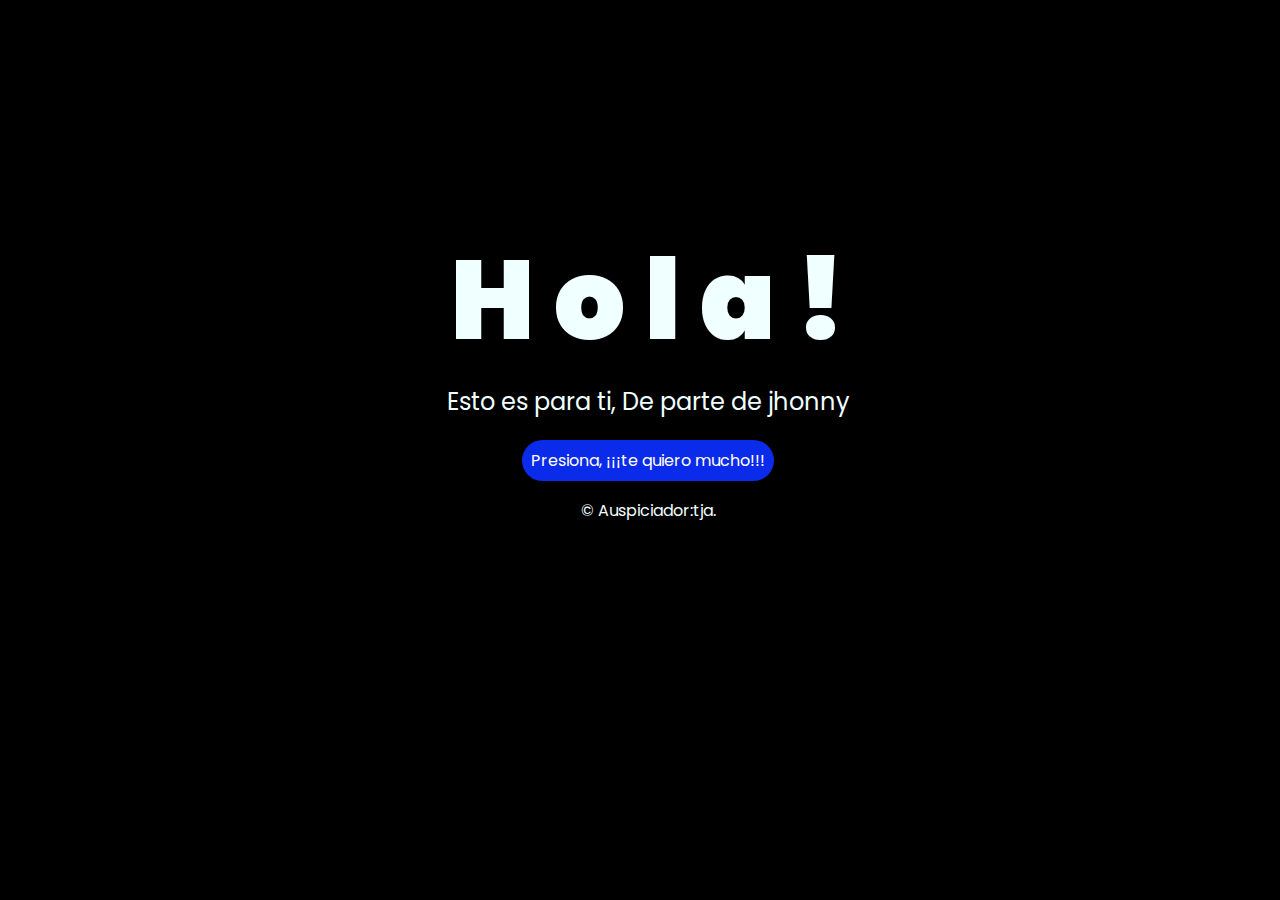
<file: index.html>
<!DOCTYPE html>
<html lang="es">

<head>
    <meta charset="UTF-8">
    <meta http-equiv="X-UA-Compatible" content="IE=edge">
    <meta name="viewport" content="width=device-width, initial-scale=1.0">
    <link rel="stylesheet" href="css/style.css">
    <link rel="icon" href="img/flowers.png" type="image/x-icon">
    <title>Flowers</title>
</head>

<body>
    <div class="greetings">
        <span>H</span>
        <span>o</span>
        <span>l</span>
        <span>a</span>
        <span>!</span>
    </div>
    <div class="description">
        <span>Esto es para ti, De parte de jhonny</span>
    </div>
    <div class="button">
        <button class="botones">
            <a href="flower.html" style="color: #fff;">Presiona, ¡¡¡te quiero mucho!!!</a>
        </button>
    </div>

    <!-- Créditos -->
    <div class="credits">
        <p>&copy; Auspiciador:tja.</p>
    </div>
</body>

</html>
</file>
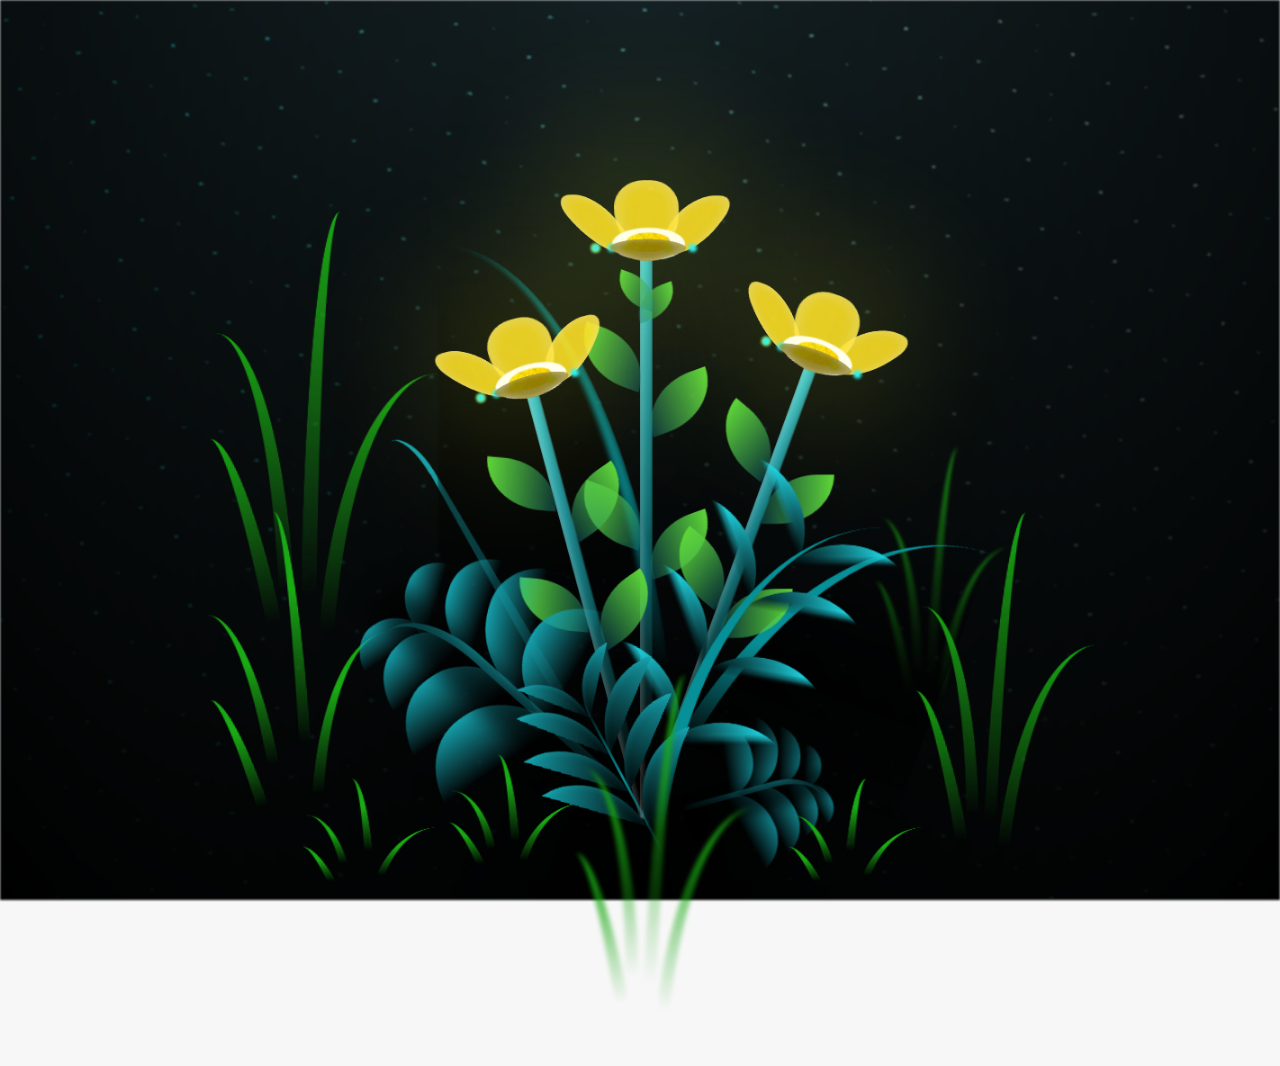
<file: flower.html>
<!DOCTYPE html>
<html lang="es">
  <head>
    <meta charset="UTF-8" />
    <meta http-equiv="X-UA-Compatible" content="IE=edge" />
    <meta name="viewport" content="width=device-width, initial-scale=1.0" />
    <link rel="stylesheet" href="css/main.css" />
    <link rel="icon" href="img/flowers.png" type="image/x-icon" />
    <title>Flower</title>
  </head>
  <body class="container">
    <audio src="sound/videoplayback.mp3" autoplay></audio>
    <div id="lyrics">
      
    </div>
    
    <h1 class="titulo">Estas flores amarillas son un reflejo de la alegría que traes a mi vida. <br> <br>
      !Te Amo¡.</aside>.</h1>
    <div class="night"></div>
    <div class="flowers">
      <div class="flower flower--1">
        <div class="flower__leafs flower__leafs--1">
          <div class="flower__leaf flower__leaf--1"></div>
          <div class="flower__leaf flower__leaf--2"></div>
          <div class="flower__leaf flower__leaf--3"></div>
          <div class="flower__leaf flower__leaf--4"></div>
          <div class="flower__white-circle"></div>

          <div class="flower__light flower__light--1"></div>
          <div class="flower__light flower__light--2"></div>
          <div class="flower__light flower__light--3"></div>
          <div class="flower__light flower__light--4"></div>
          <div class="flower__light flower__light--5"></div>
          <div class="flower__light flower__light--6"></div>
          <div class="flower__light flower__light--7"></div>
          <div class="flower__light flower__light--8"></div>
        </div>
        <div class="flower__line">
          <div class="flower__line__leaf flower__line__leaf--1"></div>
          <div class="flower__line__leaf flower__line__leaf--2"></div>
          <div class="flower__line__leaf flower__line__leaf--3"></div>
          <div class="flower__line__leaf flower__line__leaf--4"></div>
          <div class="flower__line__leaf flower__line__leaf--5"></div>
          <div class="flower__line__leaf flower__line__leaf--6"></div>
        </div>
      </div>

      <div class="flower flower--2">
        <div class="flower__leafs flower__leafs--2">
          <div class="flower__leaf flower__leaf--1"></div>
          <div class="flower__leaf flower__leaf--2"></div>
          <div class="flower__leaf flower__leaf--3"></div>
          <div class="flower__leaf flower__leaf--4"></div>
          <div class="flower__white-circle"></div>

          <div class="flower__light flower__light--1"></div>
          <div class="flower__light flower__light--2"></div>
          <div class="flower__light flower__light--3"></div>
          <div class="flower__light flower__light--4"></div>
          <div class="flower__light flower__light--5"></div>
          <div class="flower__light flower__light--6"></div>
          <div class="flower__light flower__light--7"></div>
          <div class="flower__light flower__light--8"></div>
        </div>
        <div class="flower__line">
          <div class="flower__line__leaf flower__line__leaf--1"></div>
          <div class="flower__line__leaf flower__line__leaf--2"></div>
          <div class="flower__line__leaf flower__line__leaf--3"></div>
          <div class="flower__line__leaf flower__line__leaf--4"></div>
        </div>
      </div>

      <div class="flower flower--3">
        <div class="flower__leafs flower__leafs--3">
          <div class="flower__leaf flower__leaf--1"></div>
          <div class="flower__leaf flower__leaf--2"></div>
          <div class="flower__leaf flower__leaf--3"></div>
          <div class="flower__leaf flower__leaf--4"></div>
          <div class="flower__white-circle"></div>

          <div class="flower__light flower__light--1"></div>
          <div class="flower__light flower__light--2"></div>
          <div class="flower__light flower__light--3"></div>
          <div class="flower__light flower__light--4"></div>
          <div class="flower__light flower__light--5"></div>
          <div class="flower__light flower__light--6"></div>
          <div class="flower__light flower__light--7"></div>
          <div class="flower__light flower__light--8"></div>
        </div>
        <div class="flower__line">
          <div class="flower__line__leaf flower__line__leaf--1"></div>
          <div class="flower__line__leaf flower__line__leaf--2"></div>
          <div class="flower__line__leaf flower__line__leaf--3"></div>
          <div class="flower__line__leaf flower__line__leaf--4"></div>
        </div>
      </div>

      <div class="grow-ans" style="--d: 1.2s">
        <div class="flower__g-long">
          <div class="flower__g-long__top"></div>
          <div class="flower__g-long__bottom"></div>
        </div>
      </div>

      <div class="growing-grass">
        <div class="flower__grass flower__grass--1">
          <div class="flower__grass--top"></div>
          <div class="flower__grass--bottom"></div>
          <div class="flower__grass__leaf flower__grass__leaf--1"></div>
          <div class="flower__grass__leaf flower__grass__leaf--2"></div>
          <div class="flower__grass__leaf flower__grass__leaf--3"></div>
          <div class="flower__grass__leaf flower__grass__leaf--4"></div>
          <div class="flower__grass__leaf flower__grass__leaf--5"></div>
          <div class="flower__grass__leaf flower__grass__leaf--6"></div>
          <div class="flower__grass__leaf flower__grass__leaf--7"></div>
          <div class="flower__grass__leaf flower__grass__leaf--8"></div>
          <div class="flower__grass__overlay"></div>
        </div>
      </div>

      <div class="growing-grass">
        <div class="flower__grass flower__grass--2">
          <div class="flower__grass--top"></div>
          <div class="flower__grass--bottom"></div>
          <div class="flower__grass__leaf flower__grass__leaf--1"></div>
          <div class="flower__grass__leaf flower__grass__leaf--2"></div>
          <div class="flower__grass__leaf flower__grass__leaf--3"></div>
          <div class="flower__grass__leaf flower__grass__leaf--4"></div>
          <div class="flower__grass__leaf flower__grass__leaf--5"></div>
          <div class="flower__grass__leaf flower__grass__leaf--6"></div>
          <div class="flower__grass__leaf flower__grass__leaf--7"></div>
          <div class="flower__grass__leaf flower__grass__leaf--8"></div>
          <div class="flower__grass__overlay"></div>
        </div>
      </div>

      <div class="grow-ans" style="--d: 2.4s">
        <div class="flower__g-right flower__g-right--1">
          <div class="leaf"></div>
        </div>
      </div>

      <div class="grow-ans" style="--d: 2.8s">
        <div class="flower__g-right flower__g-right--2">
          <div class="leaf"></div>
        </div>
      </div>

      <div class="grow-ans" style="--d: 2.8s">
        <div class="flower__g-front">
          <div
            class="flower__g-front__leaf-wrapper flower__g-front__leaf-wrapper--1"
          >
            <div class="flower__g-front__leaf"></div>
          </div>
          <div
            class="flower__g-front__leaf-wrapper flower__g-front__leaf-wrapper--2"
          >
            <div class="flower__g-front__leaf"></div>
          </div>
          <div
            class="flower__g-front__leaf-wrapper flower__g-front__leaf-wrapper--3"
          >
            <div class="flower__g-front__leaf"></div>
          </div>
          <div
            class="flower__g-front__leaf-wrapper flower__g-front__leaf-wrapper--4"
          >
            <div class="flower__g-front__leaf"></div>
          </div>
          <div
            class="flower__g-front__leaf-wrapper flower__g-front__leaf-wrapper--5"
          >
            <div class="flower__g-front__leaf"></div>
          </div>
          <div
            class="flower__g-front__leaf-wrapper flower__g-front__leaf-wrapper--6"
          >
            <div class="flower__g-front__leaf"></div>
          </div>
          <div
            class="flower__g-front__leaf-wrapper flower__g-front__leaf-wrapper--7"
          >
            <div class="flower__g-front__leaf"></div>
          </div>
          <div
            class="flower__g-front__leaf-wrapper flower__g-front__leaf-wrapper--8"
          >
            <div class="flower__g-front__leaf"></div>
          </div>
          <div class="flower__g-front__line"></div>
        </div>
      </div>

      <div class="grow-ans" style="--d: 3.2s">
        <div class="flower__g-fr">
          <div class="leaf"></div>
          <div class="flower__g-fr__leaf flower__g-fr__leaf--1"></div>
          <div class="flower__g-fr__leaf flower__g-fr__leaf--2"></div>
          <div class="flower__g-fr__leaf flower__g-fr__leaf--3"></div>
          <div class="flower__g-fr__leaf flower__g-fr__leaf--4"></div>
          <div class="flower__g-fr__leaf flower__g-fr__leaf--5"></div>
          <div class="flower__g-fr__leaf flower__g-fr__leaf--6"></div>
          <div class="flower__g-fr__leaf flower__g-fr__leaf--7"></div>
          <div class="flower__g-fr__leaf flower__g-fr__leaf--8"></div>
        </div>
      </div>

      <div class="long-g long-g--0">
        <div class="grow-ans" style="--d: 3s">
          <div class="leaf leaf--0"></div>
        </div>
        <div class="grow-ans" style="--d: 2.2s">
          <div class="leaf leaf--1"></div>
        </div>
        <div class="grow-ans" style="--d: 3.4s">
          <div class="leaf leaf--2"></div>
        </div>
        <div class="grow-ans" style="--d: 3.6s">
          <div class="leaf leaf--3"></div>
        </div>
      </div>

      <div class="long-g long-g--1">
        <div class="grow-ans" style="--d: 3.6s">
          <div class="leaf leaf--0"></div>
        </div>
        <div class="grow-ans" style="--d: 3.8s">
          <div class="leaf leaf--1"></div>
        </div>
        <div class="grow-ans" style="--d: 4s">
          <div class="leaf leaf--2"></div>
        </div>
        <div class="grow-ans" style="--d: 4.2s">
          <div class="leaf leaf--3"></div>
        </div>
      </div>

      <div class="long-g long-g--2">
        <div class="grow-ans" style="--d: 4s">
          <div class="leaf leaf--0"></div>
        </div>
        <div class="grow-ans" style="--d: 4.2s">
          <div class="leaf leaf--1"></div>
        </div>
        <div class="grow-ans" style="--d: 4.4s">
          <div class="leaf leaf--2"></div>
        </div>
        <div class="grow-ans" style="--d: 4.6s">
          <div class="leaf leaf--3"></div>
        </div>
      </div>

      <div class="long-g long-g--3">
        <div class="grow-ans" style="--d: 4s">
          <div class="leaf leaf--0"></div>
        </div>
        <div class="grow-ans" style="--d: 4.2s">
          <div class="leaf leaf--1"></div>
        </div>
        <div class="grow-ans" style="--d: 3s">
          <div class="leaf leaf--2"></div>
        </div>
        <div class="grow-ans" style="--d: 3.6s">
          <div class="leaf leaf--3"></div>
        </div>
      </div>

      <div class="long-g long-g--4">
        <div class="grow-ans" style="--d: 4s">
          <div class="leaf leaf--0"></div>
        </div>
        <div class="grow-ans" style="--d: 4.2s">
          <div class="leaf leaf--1"></div>
        </div>
        <div class="grow-ans" style="--d: 3s">
          <div class="leaf leaf--2"></div>
        </div>
        <div class="grow-ans" style="--d: 3.6s">
          <div class="leaf leaf--3"></div>
        </div>
      </div>

      <div class="long-g long-g--5">
        <div class="grow-ans" style="--d: 4s">
          <div class="leaf leaf--0"></div>
        </div>
        <div class="grow-ans" style="--d: 4.2s">
          <div class="leaf leaf--1"></div>
        </div>
        <div class="grow-ans" style="--d: 3s">
          <div class="leaf leaf--2"></div>
        </div>
        <div class="grow-ans" style="--d: 3.6s">
          <div class="leaf leaf--3"></div>
        </div>
      </div>

      <div class="long-g long-g--6">
        <div class="grow-ans" style="--d: 4.2s">
          <div class="leaf leaf--0"></div>
        </div>
        <div class="grow-ans" style="--d: 4.4s">
          <div class="leaf leaf--1"></div>
        </div>
        <div class="grow-ans" style="--d: 4.6s">
          <div class="leaf leaf--2"></div>
        </div>
        <div class="grow-ans" style="--d: 4.8s">
          <div class="leaf leaf--3"></div>
        </div>
      </div>

      <div class="long-g long-g--7">
        <div class="grow-ans" style="--d: 3s">
          <div class="leaf leaf--0"></div>
        </div>
        <div class="grow-ans" style="--d: 3.2s">
          <div class="leaf leaf--1"></div>
        </div>
        <div class="grow-ans" style="--d: 3.5s">
          <div class="leaf leaf--2"></div>
        </div>
        <div class="grow-ans" style="--d: 3.6s">
          <div class="leaf leaf--3"></div>
        </div>
      </div>
    </div>
    <script src="anim.js"></script>
    <script src="main.js"></script>
  </body>
</html>
</file>
<file: css/style.css>
@import url('https://fonts.googleapis.com/css2?family=Poppins:ital,wght@0,500;1,900&display=swap');
*{
    font-family: 'Poppins',cursive;
}
body{
    color: #f0ffff;
    width: 100%;
    height: 82vh;
    display: flex;
    flex-direction: column;
    align-items: center;
    justify-content: center;
    background-color: #000000;
    /* padding-top: -30; */
}

.botones{
    padding: 9px;
    border-radius: 80px;
    background-color: transparent;
    border: none;
}

.botones a{
    background-color: #0a2be9;
    padding: 9px;
    border-radius: 80px;
    -webkit-border-radius: 80px;
    -moz-border-radius: 80px;
    -ms-border-radius: 80px;
    -o-border-radius: 80px;

}

.botones a:focus{
    background-color: rgb(50, 194, 194);
}

.greetings{
    font-size: 7rem;
    font-weight: 900;
}
.greetings > span{
    animation: glow 2.5s ease-in-out infinite;
}
@keyframes glow{
    0%, 100%{
        color: #fff;
        text-shadow: 0 0 12px #39c6d6, 0 0 50px #39c6d6, 0 0 100px #39c6d6;
    }
    10%, 90%{
        color: #111;
        text-shadow: none;
    }
}
.greetings > span:nth-child(2){
    animation-delay: .2s ;
}
.greetings > span:nth-child(3){
    animation-delay: .4s ;
}
.greetings > span:nth-child(4){
    animation-delay: .6s;
}
.greetings > span:nth-child(5){
    animation-delay: .8s;
}
.greetings > span:nth-child(6){
    animation-delay: 1s;
}

.description{
    font-size: 1.5rem;
    margin-bottom: 20px;
}

.button a{
    text-decoration: none;
    font-size: 1rem;
    color: #111;
}

@media screen and (max-width:574px){
    .greetings{
        display: block;
        font-size: 4rem;
        font-weight: 800;
        text-align: center;
    }
    .description{
        font-size: 2rem;
    }
    
    .button a{
        font-size: 1rem;
    }
}
</file>
<file: css/main.css>
*,
*::after,
*::before {
  padding: 0;
  margin: 0;
  box-sizing: border-box;
}

:root {
  --dark-color: #000;
}

body {
  display: flex;
  align-items: flex-end;
  justify-content: center;
  min-height: 100vh;
  background-color: var(--dark-color);
  overflow: hidden;
  perspective: 1000px;
}

#lyrics {
  font-size: 28px;
  font-family: "Franklin Gothic Medium", "Arial Narrow", Arial, sans-serif;
  color: white;
  position: absolute;
  margin-bottom: 20%;
  z-index: 1;
  font-weight: bold;
  letter-spacing: 4px;
}
@media only screen and (max-width: 600px) {
  /* Estilos específicos para dispositivos con un ancho máximo de 600px */
  #lyrics {
      font-size: 14px; /* Reduce el tamaño del texto para dispositivos más pequeños */
      margin-bottom: 530px;
      letter-spacing: 3px;
  }

}
.titulo {
  margin-bottom: 180px;
  font-family: "Arial Narrow", Arial, sans-serif;
  color: #ffff00;
  position: absolute;
  font-weight: bold;
  letter-spacing: 10px;
  opacity: 0;
  animation: fadeIn 3s ease-in-out forwards;
  text-align: center;
}
@keyframes fadeIn {
  from {
    opacity: 0;
  }
  to {
    opacity: 1;
  }
}

.night {
  z-index: -1;
  position: absolute;
  left: 50%;
  top: 0;
  transform: translateX(-50%);
  width: 100%;
  height: 100%;
  filter: blur(0.1vmin);
  background-image: radial-gradient(
      ellipse at top,
      transparent 0%,
      var(--dark-color)
    ),
    radial-gradient(
      ellipse at bottom,
      var(--dark-color),
      rgba(145, 233, 255, 0.2)
    ),
    repeating-linear-gradient(
      220deg,
      rgb(0, 0, 0) 0px,
      rgb(0, 0, 0) 19px,
      transparent 19px,
      transparent 22px
    ),
    repeating-linear-gradient(
      189deg,
      rgb(0, 0, 0) 0px,
      rgb(0, 0, 0) 19px,
      transparent 19px,
      transparent 22px
    ),
    repeating-linear-gradient(
      148deg,
      rgb(0, 0, 0) 0px,
      rgb(0, 0, 0) 19px,
      transparent 19px,
      transparent 22px
    ),
    linear-gradient(90deg, rgb(0, 255, 250), rgb(240, 240, 240));
}

.flowers {
  position: relative;
  transform: scale(0.9);
  /*margin-bottom: 100px;
  */
}

@media only screen and (max-width: 600px) {
  /* Estilos específicos para dispositivos con un ancho máximo de 600px */
.flowers {
      font-size: 14px;
      margin-bottom: 35%;
      letter-spacing: 3px;
      transform: scale(1.0);
}

}

.flower {
  position: absolute;
  bottom: 10vmin;
  transform-origin: bottom center;
  z-index: 10;
  --fl-speed: 0.8s;
}
.flower--1 {
  -webkit-animation: moving-flower-1 4s linear infinite;
  animation: moving-flower-1 4s linear infinite;
}
.flower--1 .flower__line {
  height: 70vmin;
  -webkit-animation-delay: 0.3s;
  animation-delay: 0.3s;
}
.flower--1 .flower__line__leaf--1 {
  -webkit-animation: blooming-leaf-right var(--fl-speed) 1.6s backwards;
  animation: blooming-leaf-right var(--fl-speed) 1.6s backwards;
}
.flower--1 .flower__line__leaf--2 {
  -webkit-animation: blooming-leaf-right var(--fl-speed) 1.4s backwards;
  animation: blooming-leaf-right var(--fl-speed) 1.4s backwards;
}
.flower--1 .flower__line__leaf--3 {
  -webkit-animation: blooming-leaf-left var(--fl-speed) 1.2s backwards;
  animation: blooming-leaf-left var(--fl-speed) 1.2s backwards;
}
.flower--1 .flower__line__leaf--4 {
  -webkit-animation: blooming-leaf-left var(--fl-speed) 1s backwards;
  animation: blooming-leaf-left var(--fl-speed) 1s backwards;
}
.flower--1 .flower__line__leaf--5 {
  -webkit-animation: blooming-leaf-right var(--fl-speed) 1.8s backwards;
  animation: blooming-leaf-right var(--fl-speed) 1.8s backwards;
}
.flower--1 .flower__line__leaf--6 {
  -webkit-animation: blooming-leaf-left var(--fl-speed) 2s backwards;
  animation: blooming-leaf-left var(--fl-speed) 2s backwards;
}
.flower--2 {
  left: 50%;
  transform: rotate(20deg);
  -webkit-animation: moving-flower-2 4s linear infinite;
  animation: moving-flower-2 4s linear infinite;
}
.flower--2 .flower__line {
  height: 60vmin;
  -webkit-animation-delay: 0.6s;
  animation-delay: 0.6s;
}
.flower--2 .flower__line__leaf--1 {
  -webkit-animation: blooming-leaf-right var(--fl-speed) 1.9s backwards;
  animation: blooming-leaf-right var(--fl-speed) 1.9s backwards;
}
.flower--2 .flower__line__leaf--2 {
  -webkit-animation: blooming-leaf-right var(--fl-speed) 1.7s backwards;
  animation: blooming-leaf-right var(--fl-speed) 1.7s backwards;
}
.flower--2 .flower__line__leaf--3 {
  -webkit-animation: blooming-leaf-left var(--fl-speed) 1.5s backwards;
  animation: blooming-leaf-left var(--fl-speed) 1.5s backwards;
}
.flower--2 .flower__line__leaf--4 {
  -webkit-animation: blooming-leaf-left var(--fl-speed) 1.3s backwards;
  animation: blooming-leaf-left var(--fl-speed) 1.3s backwards;
}
.flower--3 {
  left: 50%;
  transform: rotate(-15deg);
  -webkit-animation: moving-flower-3 4s linear infinite;
  animation: moving-flower-3 4s linear infinite;
}
.flower--3 .flower__line {
  -webkit-animation-delay: 0.9s;
  animation-delay: 0.9s;
}
.flower--3 .flower__line__leaf--1 {
  -webkit-animation: blooming-leaf-right var(--fl-speed) 2.5s backwards;
  animation: blooming-leaf-right var(--fl-speed) 2.5s backwards;
}
.flower--3 .flower__line__leaf--2 {
  -webkit-animation: blooming-leaf-right var(--fl-speed) 2.3s backwards;
  animation: blooming-leaf-right var(--fl-speed) 2.3s backwards;
}
.flower--3 .flower__line__leaf--3 {
  -webkit-animation: blooming-leaf-left var(--fl-speed) 2.1s backwards;
  animation: blooming-leaf-left var(--fl-speed) 2.1s backwards;
}
.flower--3 .flower__line__leaf--4 {
  -webkit-animation: blooming-leaf-left var(--fl-speed) 1.9s backwards;
  animation: blooming-leaf-left var(--fl-speed) 1.9s backwards;
}
.flower__leafs {
  position: relative;
  -webkit-animation: blooming-flower 2s backwards;
  animation: blooming-flower 2s backwards;
}
.flower__leafs--1 {
  -webkit-animation-delay: 1.1s;
  animation-delay: 1.1s;
}
.flower__leafs--2 {
  -webkit-animation-delay: 1.4s;
  animation-delay: 1.4s;
}
.flower__leafs--3 {
  -webkit-animation-delay: 1.7s;
  animation-delay: 1.7s;
}
.flower__leafs::after {
  content: "";
  position: absolute;
  left: 0;
  top: 0;
  transform: translate(-50%, -100%);
  width: 8vmin;
  height: 8vmin;
  background-color: #f9fd25;
  /* background-color: #fd2525; */
  filter: blur(10vmin);
}
.flower__leaf {
  position: absolute;
  bottom: 0;
  left: 50%;
  width: 8vmin;
  height: 11vmin;
  border-radius: 51% 49% 47% 53%/44% 45% 55% 69%;
  background-color: #253bfd;
  background-color: #fddd25;
  transform-origin: bottom center;
  opacity: 0.9;
  box-shadow: inset 0 0 2vmin rgba(255, 255, 255, 0.5);
}
.flower__leaf--1 {
  transform: translate(-10%, 1%) rotateY(40deg) rotateX(-50deg);
}
.flower__leaf--2 {
  transform: translate(-50%, -4%) rotateX(40deg);
}
.flower__leaf--3 {
  transform: translate(-90%, 0%) rotateY(45deg) rotateX(50deg);
}
.flower__leaf--4 {
  width: 8vmin;
  height: 8vmin;
  transform-origin: bottom left;
  border-radius: 4vmin 10vmin 4vmin 4vmin;
  transform: translate(0%, 18%) rotateX(70deg) rotate(-43deg);
  background-color: #7c6901;
  z-index: 1;
  opacity: 0.8;
}
.flower__white-circle {
  position: absolute;
  left: -3.5vmin;
  top: -3vmin;
  width: 9vmin;
  height: 4vmin;
  border-radius: 50%;
  background-color: #fff;
}
.flower__white-circle::after {
  content: "";
  position: absolute;
  left: 50%;
  top: 45%;
  transform: translate(-50%, -50%);
  width: 60%;
  height: 60%;
  border-radius: inherit;
  background-image: repeating-linear-gradient(
      135deg,
      rgba(0, 0, 0, 0.03) 0px,
      rgba(0, 0, 0, 0.03) 1px,
      transparent 1px,
      transparent 12px
    ),
    repeating-linear-gradient(
      45deg,
      rgba(0, 0, 0, 0.03) 0px,
      rgba(0, 0, 0, 0.03) 1px,
      transparent 1px,
      transparent 12px
    ),
    repeating-linear-gradient(
      67.5deg,
      rgba(0, 0, 0, 0.03) 0px,
      rgba(0, 0, 0, 0.03) 1px,
      transparent 1px,
      transparent 12px
    ),
    repeating-linear-gradient(
      135deg,
      rgba(0, 0, 0, 0.03) 0px,
      rgba(0, 0, 0, 0.03) 1px,
      transparent 1px,
      transparent 12px
    ),
    repeating-linear-gradient(
      45deg,
      rgba(0, 0, 0, 0.03) 0px,
      rgba(0, 0, 0, 0.03) 1px,
      transparent 1px,
      transparent 12px
    ),
    repeating-linear-gradient(
      112.5deg,
      rgba(0, 0, 0, 0.03) 0px,
      rgba(0, 0, 0, 0.03) 1px,
      transparent 1px,
      transparent 12px
    ),
    repeating-linear-gradient(
      112.5deg,
      rgba(0, 0, 0, 0.03) 0px,
      rgba(0, 0, 0, 0.03) 1px,
      transparent 1px,
      transparent 12px
    ),
    repeating-linear-gradient(
      45deg,
      rgba(0, 0, 0, 0.03) 0px,
      rgba(0, 0, 0, 0.03) 1px,
      transparent 1px,
      transparent 12px
    ),
    repeating-linear-gradient(
      22.5deg,
      rgba(0, 0, 0, 0.03) 0px,
      rgba(0, 0, 0, 0.03) 1px,
      transparent 1px,
      transparent 12px
    ),
    repeating-linear-gradient(
      45deg,
      rgba(0, 0, 0, 0.03) 0px,
      rgba(0, 0, 0, 0.03) 1px,
      transparent 1px,
      transparent 12px
    ),
    repeating-linear-gradient(
      22.5deg,
      rgba(0, 0, 0, 0.03) 0px,
      rgba(0, 0, 0, 0.03) 1px,
      transparent 1px,
      transparent 12px
    ),
    repeating-linear-gradient(
      135deg,
      rgba(0, 0, 0, 0.03) 0px,
      rgba(0, 0, 0, 0.03) 1px,
      transparent 1px,
      transparent 12px
    ),
    repeating-linear-gradient(
      157.5deg,
      rgba(0, 0, 0, 0.03) 0px,
      rgba(0, 0, 0, 0.03) 1px,
      transparent 1px,
      transparent 12px
    ),
    repeating-linear-gradient(
      67.5deg,
      rgba(0, 0, 0, 0.03) 0px,
      rgba(0, 0, 0, 0.03) 1px,
      transparent 1px,
      transparent 12px
    ),
    repeating-linear-gradient(
      67.5deg,
      rgba(0, 0, 0, 0.03) 0px,
      rgba(0, 0, 0, 0.03) 1px,
      transparent 1px,
      transparent 12px
    ),
    linear-gradient(90deg, rgb(255, 235, 18), rgb(255, 206, 0));
}
.flower__line {
  height: 55vmin;
  width: 1.5vmin;
  background-image: linear-gradient(
      to left,
      rgba(0, 0, 0, 0.2),
      transparent,
      rgba(255, 255, 255, 0.2)
    ),
    linear-gradient(to top, transparent 10%, #14757a, #39c6d6);
  box-shadow: inset 0 0 2px rgba(0, 0, 0, 0.5);
  -webkit-animation: grow-flower-tree 4s backwards;
  animation: grow-flower-tree 4s backwards;
}
.flower__line__leaf {
  --w: 7vmin;
  --h: calc(var(--w) + 2vmin);
  position: absolute;
  top: 20%;
  left: 90%;
  width: var(--w);
  height: var(--h);
  border-top-right-radius: var(--h);
  border-bottom-left-radius: var(--h);
  background-image: linear-gradient(to top, rgba(20, 117, 122, 0.4), #5ed639);
}
.flower__line__leaf--1 {
  transform: rotate(70deg) rotateY(30deg);
}
.flower__line__leaf--2 {
  top: 45%;
  transform: rotate(70deg) rotateY(30deg);
}
.flower__line__leaf--3,
.flower__line__leaf--4,
.flower__line__leaf--6 {
  border-top-right-radius: 0;
  border-bottom-left-radius: 0;
  border-top-left-radius: var(--h);
  border-bottom-right-radius: var(--h);
  left: -460%;
  top: 12%;
  transform: rotate(-70deg) rotateY(30deg);
}
.flower__line__leaf--4 {
  top: 40%;
}
.flower__line__leaf--5 {
  top: 0;
  transform-origin: left;
  transform: rotate(70deg) rotateY(30deg) scale(0.6);
}
.flower__line__leaf--6 {
  top: -2%;
  left: -450%;
  transform-origin: right;
  transform: rotate(-70deg) rotateY(30deg) scale(0.6);
}
.flower__light {
  position: absolute;
  bottom: 0vmin;
  width: 1vmin;
  height: 1vmin;
  background-color: rgb(255, 251, 0);
  border-radius: 50%;
  filter: blur(0.2vmin);
  -webkit-animation: light-ans 4s linear infinite backwards;
  animation: light-ans 4s linear infinite backwards;
}
.flower__light:nth-child(odd) {
  background-color: #23f0ff;
}
.flower__light--1 {
  left: -2vmin;
  -webkit-animation-delay: 1s;
  animation-delay: 1s;
}
.flower__light--2 {
  left: 3vmin;
  -webkit-animation-delay: 0.5s;
  animation-delay: 0.5s;
}
.flower__light--3 {
  left: -6vmin;
  -webkit-animation-delay: 0.3s;
  animation-delay: 0.3s;
}
.flower__light--4 {
  left: 6vmin;
  -webkit-animation-delay: 0.9s;
  animation-delay: 0.9s;
}
.flower__light--5 {
  left: -1vmin;
  -webkit-animation-delay: 1.5s;
  animation-delay: 1.5s;
}
.flower__light--6 {
  left: -4vmin;
  -webkit-animation-delay: 3s;
  animation-delay: 3s;
}
.flower__light--7 {
  left: 3vmin;
  -webkit-animation-delay: 2s;
  animation-delay: 2s;
}
.flower__light--8 {
  left: -6vmin;
  -webkit-animation-delay: 3.5s;
  animation-delay: 3.5s;
}
.flower__grass {
  --c: #159faa;
  --line-w: 1.5vmin;
  position: absolute;
  bottom: 12vmin;
  left: -7vmin;
  display: flex;
  flex-direction: column;
  align-items: flex-end;
  z-index: 20;
  transform-origin: bottom center;
  transform: rotate(-48deg) rotateY(40deg);
}
.flower__grass--1 {
  -webkit-animation: moving-grass 2s linear infinite;
  animation: moving-grass 2s linear infinite;
}
.flower__grass--2 {
  left: 2vmin;
  bottom: 10vmin;
  transform: scale(0.5) rotate(75deg) rotateX(10deg) rotateY(-200deg);
  opacity: 0.8;
  z-index: 0;
  -webkit-animation: moving-grass--2 1.5s linear infinite;
  animation: moving-grass--2 1.5s linear infinite;
}
.flower__grass--top {
  width: 7vmin;
  height: 10vmin;
  border-top-right-radius: 100%;
  border-right: var(--line-w) solid var(--c);
  transform-origin: bottom center;
  transform: rotate(-2deg);
}
.flower__grass--bottom {
  margin-top: -2px;
  width: var(--line-w);
  height: 25vmin;
  background-image: linear-gradient(to top, transparent, var(--c));
}
.flower__grass__leaf {
  --size: 10vmin;
  position: absolute;
  width: calc(var(--size) * 2.1);
  height: var(--size);
  border-top-left-radius: var(--size);
  border-top-right-radius: var(--size);
  background-image: linear-gradient(
    to top,
    transparent,
    transparent 30%,
    var(--c)
  );
  z-index: 100;
}
.flower__grass__leaf--1 {
  top: -6%;
  left: 30%;
  --size: 6vmin;
  transform: rotate(-20deg);
  -webkit-animation: growing-grass-ans--1 2s 2.6s backwards;
  animation: growing-grass-ans--1 2s 2.6s backwards;
}
@-webkit-keyframes growing-grass-ans--1 {
  0% {
    transform-origin: bottom left;
    transform: rotate(-20deg) scale(0);
  }
}
@keyframes growing-grass-ans--1 {
  0% {
    transform-origin: bottom left;
    transform: rotate(-20deg) scale(0);
  }
}
.flower__grass__leaf--2 {
  top: -5%;
  left: -110%;
  --size: 6vmin;
  transform: rotate(10deg);
  -webkit-animation: growing-grass-ans--2 2s 2.4s linear backwards;
  animation: growing-grass-ans--2 2s 2.4s linear backwards;
}
@-webkit-keyframes growing-grass-ans--2 {
  0% {
    transform-origin: bottom right;
    transform: rotate(10deg) scale(0);
  }
}
@keyframes growing-grass-ans--2 {
  0% {
    transform-origin: bottom right;
    transform: rotate(10deg) scale(0);
  }
}
.flower__grass__leaf--3 {
  top: 5%;
  left: 60%;
  --size: 8vmin;
  transform: rotate(-18deg) rotateX(-20deg);
  -webkit-animation: growing-grass-ans--3 2s 2.2s linear backwards;
  animation: growing-grass-ans--3 2s 2.2s linear backwards;
}
@-webkit-keyframes growing-grass-ans--3 {
  0% {
    transform-origin: bottom left;
    transform: rotate(-18deg) rotateX(-20deg) scale(0);
  }
}
@keyframes growing-grass-ans--3 {
  0% {
    transform-origin: bottom left;
    transform: rotate(-18deg) rotateX(-20deg) scale(0);
  }
}
.flower__grass__leaf--4 {
  top: 6%;
  left: -135%;
  --size: 8vmin;
  transform: rotate(2deg);
  -webkit-animation: growing-grass-ans--4 2s 2s linear backwards;
  animation: growing-grass-ans--4 2s 2s linear backwards;
}
@-webkit-keyframes growing-grass-ans--4 {
  0% {
    transform-origin: bottom right;
    transform: rotate(2deg) scale(0);
  }
}
@keyframes growing-grass-ans--4 {
  0% {
    transform-origin: bottom right;
    transform: rotate(2deg) scale(0);
  }
}
.flower__grass__leaf--5 {
  top: 20%;
  left: 60%;
  --size: 10vmin;
  transform: rotate(-24deg) rotateX(-20deg);
  -webkit-animation: growing-grass-ans--5 2s 1.8s linear backwards;
  animation: growing-grass-ans--5 2s 1.8s linear backwards;
}
@-webkit-keyframes growing-grass-ans--5 {
  0% {
    transform-origin: bottom left;
    transform: rotate(-24deg) rotateX(-20deg) scale(0);
  }
}
@keyframes growing-grass-ans--5 {
  0% {
    transform-origin: bottom left;
    transform: rotate(-24deg) rotateX(-20deg) scale(0);
  }
}
.flower__grass__leaf--6 {
  top: 22%;
  left: -180%;
  --size: 10vmin;
  transform: rotate(10deg);
  -webkit-animation: growing-grass-ans--6 2s 1.6s linear backwards;
  animation: growing-grass-ans--6 2s 1.6s linear backwards;
}
@-webkit-keyframes growing-grass-ans--6 {
  0% {
    transform-origin: bottom right;
    transform: rotate(10deg) scale(0);
  }
}
@keyframes growing-grass-ans--6 {
  0% {
    transform-origin: bottom right;
    transform: rotate(10deg) scale(0);
  }
}
.flower__grass__leaf--7 {
  top: 39%;
  left: 70%;
  --size: 10vmin;
  transform: rotate(-10deg);
  -webkit-animation: growing-grass-ans--7 2s 1.4s linear backwards;
  animation: growing-grass-ans--7 2s 1.4s linear backwards;
}
@-webkit-keyframes growing-grass-ans--7 {
  0% {
    transform-origin: bottom left;
    transform: rotate(-10deg) scale(0);
  }
}
@keyframes growing-grass-ans--7 {
  0% {
    transform-origin: bottom left;
    transform: rotate(-10deg) scale(0);
  }
}
.flower__grass__leaf--8 {
  top: 40%;
  left: -215%;
  --size: 11vmin;
  transform: rotate(10deg);
  -webkit-animation: growing-grass-ans--8 2s 1.2s linear backwards;
  animation: growing-grass-ans--8 2s 1.2s linear backwards;
}
@-webkit-keyframes growing-grass-ans--8 {
  0% {
    transform-origin: bottom right;
    transform: rotate(10deg) scale(0);
  }
}
@keyframes growing-grass-ans--8 {
  0% {
    transform-origin: bottom right;
    transform: rotate(10deg) scale(0);
  }
}
.flower__grass__overlay {
  position: absolute;
  top: -10%;
  right: 0%;
  width: 100%;
  height: 100%;
  background-color: rgba(0, 0, 0, 0.6);
  filter: blur(1.5vmin);
  z-index: 100;
}
.flower__g-long {
  --w: 2vmin;
  --h: 6vmin;
  --c: #159faa;
  position: absolute;
  bottom: 10vmin;
  left: -3vmin;
  transform-origin: bottom center;
  transform: rotate(-30deg) rotateY(-20deg);
  display: flex;
  flex-direction: column;
  align-items: flex-end;
  -webkit-animation: flower-g-long-ans 3s linear infinite;
  animation: flower-g-long-ans 3s linear infinite;
}
@-webkit-keyframes flower-g-long-ans {
  0%,
  100% {
    transform: rotate(-30deg) rotateY(-20deg);
  }
  50% {
    transform: rotate(-32deg) rotateY(-20deg);
  }
}
@keyframes flower-g-long-ans {
  0%,
  100% {
    transform: rotate(-30deg) rotateY(-20deg);
  }
  50% {
    transform: rotate(-32deg) rotateY(-20deg);
  }
}
.flower__g-long__top {
  top: calc(var(--h) * -1);
  width: calc(var(--w) + 1vmin);
  height: var(--h);
  border-top-right-radius: 100%;
  border-right: 0.7vmin solid var(--c);
  transform: translate(-0.7vmin, 1vmin);
}
.flower__g-long__bottom {
  width: var(--w);
  height: 50vmin;
  transform-origin: bottom center;
  background-image: linear-gradient(to top, transparent 30%, var(--c));
  box-shadow: inset 0 0 2px rgba(0, 0, 0, 0.5);
  -webkit-clip-path: polygon(35% 0, 65% 1%, 100% 100%, 0% 100%);
  clip-path: polygon(35% 0, 65% 1%, 100% 100%, 0% 100%);
}
.flower__g-right {
  position: absolute;
  bottom: 6vmin;
  left: -2vmin;
  transform-origin: bottom left;
  transform: rotate(20deg);
}
.flower__g-right .leaf {
  width: 30vmin;
  height: 50vmin;
  border-top-left-radius: 100%;
  border-left: 2vmin solid #079097;
  background-image: linear-gradient(
    to bottom,
    transparent,
    var(--dark-color) 60%
  );
  -webkit-mask-image: linear-gradient(to top, transparent 30%, #079097 60%);
}
.flower__g-right--1 {
  -webkit-animation: flower-g-right-ans 2.5s linear infinite;
  animation: flower-g-right-ans 2.5s linear infinite;
}
.flower__g-right--2 {
  left: 5vmin;
  transform: rotateY(-180deg);
  -webkit-animation: flower-g-right-ans--2 3s linear infinite;
  animation: flower-g-right-ans--2 3s linear infinite;
}
.flower__g-right--2 .leaf {
  height: 75vmin;
  filter: blur(0.3vmin);
  opacity: 0.8;
}
@-webkit-keyframes flower-g-right-ans {
  0%,
  100% {
    transform: rotate(20deg);
  }
  50% {
    transform: rotate(24deg) rotateX(-20deg);
  }
}
@keyframes flower-g-right-ans {
  0%,
  100% {
    transform: rotate(20deg);
  }
  50% {
    transform: rotate(24deg) rotateX(-20deg);
  }
}
@-webkit-keyframes flower-g-right-ans--2 {
  0%,
  100% {
    transform: rotateY(-180deg) rotate(0deg) rotateX(-20deg);
  }
  50% {
    transform: rotateY(-180deg) rotate(6deg) rotateX(-20deg);
  }
}
@keyframes flower-g-right-ans--2 {
  0%,
  100% {
    transform: rotateY(-180deg) rotate(0deg) rotateX(-20deg);
  }
  50% {
    transform: rotateY(-180deg) rotate(6deg) rotateX(-20deg);
  }
}
.flower__g-front {
  position: absolute;
  bottom: 6vmin;
  left: 2.5vmin;
  z-index: 100;
  transform-origin: bottom center;
  transform: rotate(-28deg) rotateY(30deg) scale(1.04);
  -webkit-animation: flower__g-front-ans 2s linear infinite;
  animation: flower__g-front-ans 2s linear infinite;
}
@-webkit-keyframes flower__g-front-ans {
  0%,
  100% {
    transform: rotate(-28deg) rotateY(30deg) scale(1.04);
  }
  50% {
    transform: rotate(-35deg) rotateY(40deg) scale(1.04);
  }
}
@keyframes flower__g-front-ans {
  0%,
  100% {
    transform: rotate(-28deg) rotateY(30deg) scale(1.04);
  }
  50% {
    transform: rotate(-35deg) rotateY(40deg) scale(1.04);
  }
}
.flower__g-front__line {
  width: 0.3vmin;
  height: 20vmin;
  background-image: linear-gradient(
    to top,
    transparent,
    #079097,
    transparent 100%
  );
  position: relative;
}
.flower__g-front__leaf-wrapper {
  position: absolute;
  top: 0;
  left: 0;
  transform-origin: bottom left;
  transform: rotate(10deg);
}
.flower__g-front__leaf-wrapper:nth-child(even) {
  left: 0vmin;
  transform: rotateY(-180deg) rotate(5deg);
  -webkit-animation: flower__g-front__leaf-left-ans 1s ease-in backwards;
  animation: flower__g-front__leaf-left-ans 1s ease-in backwards;
}
.flower__g-front__leaf-wrapper:nth-child(odd) {
  -webkit-animation: flower__g-front__leaf-ans 1s ease-in backwards;
  animation: flower__g-front__leaf-ans 1s ease-in backwards;
}
.flower__g-front__leaf-wrapper--1 {
  top: -8vmin;
  transform: scale(0.7);
  -webkit-animation: flower__g-front__leaf-ans 1s 5.5s ease-in backwards !important;
  animation: flower__g-front__leaf-ans 1s 5.5s ease-in backwards !important;
}
.flower__g-front__leaf-wrapper--2 {
  top: -8vmin;
  transform: rotateY(-180deg) scale(0.7) !important;
  -webkit-animation: flower__g-front__leaf-left-ans-2 1s 4.6s ease-in backwards !important;
  animation: flower__g-front__leaf-left-ans-2 1s 4.6s ease-in backwards !important;
}
.flower__g-front__leaf-wrapper--3 {
  top: -3vmin;
  -webkit-animation: flower__g-front__leaf-ans 1s 4.6s ease-in backwards;
  animation: flower__g-front__leaf-ans 1s 4.6s ease-in backwards;
}
.flower__g-front__leaf-wrapper--4 {
  top: -3vmin;
  transform: rotateY(-180deg) scale(0.9) !important;
  -webkit-animation: flower__g-front__leaf-left-ans-2 1s 4.6s ease-in backwards !important;
  animation: flower__g-front__leaf-left-ans-2 1s 4.6s ease-in backwards !important;
}
@-webkit-keyframes flower__g-front__leaf-left-ans-2 {
  0% {
    transform: rotateY(-180deg) scale(0);
  }
}
@keyframes flower__g-front__leaf-left-ans-2 {
  0% {
    transform: rotateY(-180deg) scale(0);
  }
}
.flower__g-front__leaf-wrapper--5,
.flower__g-front__leaf-wrapper--6 {
  top: 2vmin;
}
.flower__g-front__leaf-wrapper--7,
.flower__g-front__leaf-wrapper--8 {
  top: 6.5vmin;
}
.flower__g-front__leaf-wrapper--2 {
  -webkit-animation-delay: 5.2s !important;
  animation-delay: 5.2s !important;
}
.flower__g-front__leaf-wrapper--3 {
  -webkit-animation-delay: 4.9s !important;
  animation-delay: 4.9s !important;
}
.flower__g-front__leaf-wrapper--5 {
  -webkit-animation-delay: 4.3s !important;
  animation-delay: 4.3s !important;
}
.flower__g-front__leaf-wrapper--6 {
  -webkit-animation-delay: 4.1s !important;
  animation-delay: 4.1s !important;
}
.flower__g-front__leaf-wrapper--7 {
  -webkit-animation-delay: 3.8s !important;
  animation-delay: 3.8s !important;
}
.flower__g-front__leaf-wrapper--8 {
  -webkit-animation-delay: 3.5s !important;
  animation-delay: 3.5s !important;
}
@-webkit-keyframes flower__g-front__leaf-ans {
  0% {
    transform: rotate(10deg) scale(0);
  }
}
@keyframes flower__g-front__leaf-ans {
  0% {
    transform: rotate(10deg) scale(0);
  }
}
@-webkit-keyframes flower__g-front__leaf-left-ans {
  0% {
    transform: rotateY(-180deg) rotate(5deg) scale(0);
  }
}
@keyframes flower__g-front__leaf-left-ans {
  0% {
    transform: rotateY(-180deg) rotate(5deg) scale(0);
  }
}
.flower__g-front__leaf {
  width: 10vmin;
  height: 10vmin;
  border-radius: 100% 0% 0% 100%/100% 100% 0% 0%;
  box-shadow: inset 0 2px 1vmin hsla(184deg, 97%, 58%, 0.2);
  background-image: linear-gradient(
      to bottom left,
      transparent,
      var(--dark-color)
    ),
    linear-gradient(to bottom right, #159faa 50%, transparent 50%, transparent);
  -webkit-mask-image: linear-gradient(
    to bottom right,
    #159faa 50%,
    transparent 50%,
    transparent
  );
  mask-image: linear-gradient(
    to bottom right,
    #159faa 50%,
    transparent 50%,
    transparent
  );
}
.flower__g-fr {
  position: absolute;
  bottom: -4vmin;
  left: vmin;
  transform-origin: bottom left;
  z-index: 10;
  -webkit-animation: flower__g-fr-ans 2s linear infinite;
  animation: flower__g-fr-ans 2s linear infinite;
}
@-webkit-keyframes flower__g-fr-ans {
  0%,
  100% {
    transform: rotate(2deg);
  }
  50% {
    transform: rotate(4deg);
  }
}
@keyframes flower__g-fr-ans {
  0%,
  100% {
    transform: rotate(2deg);
  }
  50% {
    transform: rotate(4deg);
  }
}
.flower__g-fr .leaf {
  width: 30vmin;
  height: 50vmin;
  border-top-left-radius: 100%;
  border-left: 2vmin solid #079097;
  -webkit-mask-image: linear-gradient(to top, transparent 25%, #079097 50%);
  position: relative;
  z-index: 1;
}
.flower__g-fr__leaf {
  position: absolute;
  top: 0;
  left: 0;
  width: 10vmin;
  height: 10vmin;
  border-radius: 100% 0% 0% 100%/100% 100% 0% 0%;
  box-shadow: inset 0 2px 1vmin hsla(184deg, 97%, 58%, 0.2);
  background-image: linear-gradient(
      to bottom left,
      transparent,
      var(--dark-color) 98%
    ),
    linear-gradient(to bottom right, #23f0ff 45%, transparent 50%, transparent);
  -webkit-mask-image: linear-gradient(
    135deg,
    #159faa 40%,
    transparent 50%,
    transparent
  );
}
.flower__g-fr__leaf--1 {
  left: 20vmin;
  transform: rotate(45deg);
  -webkit-animation: flower__g-fr-leaft-ans-1 0.5s 5.2s linear backwards;
  animation: flower__g-fr-leaft-ans-1 0.5s 5.2s linear backwards;
}
@-webkit-keyframes flower__g-fr-leaft-ans-1 {
  0% {
    transform-origin: left;
    transform: rotate(45deg) scale(0);
  }
}
@keyframes flower__g-fr-leaft-ans-1 {
  0% {
    transform-origin: left;
    transform: rotate(45deg) scale(0);
  }
}
.flower__g-fr__leaf--2 {
  left: 12vmin;
  top: -7vmin;
  transform: rotate(25deg) rotateY(-180deg);
  -webkit-animation: flower__g-fr-leaft-ans-6 0.5s 5s linear backwards;
  animation: flower__g-fr-leaft-ans-6 0.5s 5s linear backwards;
}
.flower__g-fr__leaf--3 {
  left: 15vmin;
  top: 6vmin;
  transform: rotate(55deg);
  -webkit-animation: flower__g-fr-leaft-ans-5 0.5s 4.8s linear backwards;
  animation: flower__g-fr-leaft-ans-5 0.5s 4.8s linear backwards;
}
.flower__g-fr__leaf--4 {
  left: 6vmin;
  top: -2vmin;
  transform: rotate(25deg) rotateY(-180deg);
  -webkit-animation: flower__g-fr-leaft-ans-6 0.5s 4.6s linear backwards;
  animation: flower__g-fr-leaft-ans-6 0.5s 4.6s linear backwards;
}
.flower__g-fr__leaf--5 {
  left: 10vmin;
  top: 14vmin;
  transform: rotate(55deg);
  -webkit-animation: flower__g-fr-leaft-ans-5 0.5s 4.4s linear backwards;
  animation: flower__g-fr-leaft-ans-5 0.5s 4.4s linear backwards;
}
@-webkit-keyframes flower__g-fr-leaft-ans-5 {
  0% {
    transform-origin: left;
    transform: rotate(55deg) scale(0);
  }
}
@keyframes flower__g-fr-leaft-ans-5 {
  0% {
    transform-origin: left;
    transform: rotate(55deg) scale(0);
  }
}
.flower__g-fr__leaf--6 {
  left: 0vmin;
  top: 6vmin;
  transform: rotate(25deg) rotateY(-180deg);
  -webkit-animation: flower__g-fr-leaft-ans-6 0.5s 4.2s linear backwards;
  animation: flower__g-fr-leaft-ans-6 0.5s 4.2s linear backwards;
}
@-webkit-keyframes flower__g-fr-leaft-ans-6 {
  0% {
    transform-origin: right;
    transform: rotate(25deg) rotateY(-180deg) scale(0);
  }
}
@keyframes flower__g-fr-leaft-ans-6 {
  0% {
    transform-origin: right;
    transform: rotate(25deg) rotateY(-180deg) scale(0);
  }
}
.flower__g-fr__leaf--7 {
  left: 5vmin;
  top: 22vmin;
  transform: rotate(45deg);
  -webkit-animation: flower__g-fr-leaft-ans-7 0.5s 4s linear backwards;
  animation: flower__g-fr-leaft-ans-7 0.5s 4s linear backwards;
}
@-webkit-keyframes flower__g-fr-leaft-ans-7 {
  0% {
    transform-origin: left;
    transform: rotate(45deg) scale(0);
  }
}
@keyframes flower__g-fr-leaft-ans-7 {
  0% {
    transform-origin: left;
    transform: rotate(45deg) scale(0);
  }
}
.flower__g-fr__leaf--8 {
  left: -4vmin;
  top: 15vmin;
  transform: rotate(15deg) rotateY(-180deg);
  -webkit-animation: flower__g-fr-leaft-ans-8 0.5s 3.8s linear backwards;
  animation: flower__g-fr-leaft-ans-8 0.5s 3.8s linear backwards;
}
@-webkit-keyframes flower__g-fr-leaft-ans-8 {
  0% {
    transform-origin: right;
    transform: rotate(15deg) rotateY(-180deg) scale(0);
  }
}
@keyframes flower__g-fr-leaft-ans-8 {
  0% {
    transform-origin: right;
    transform: rotate(15deg) rotateY(-180deg) scale(0);
  }
}

.long-g {
  position: absolute;
  bottom: 25vmin;
  left: -42vmin;
  transform-origin: bottom left;
}
.long-g--1 {
  bottom: 0vmin;
  transform: scale(0.8) rotate(-5deg);
}
.long-g--1 .leaf {
  -webkit-mask-image: linear-gradient(
    to top,
    transparent 40%,
    #079097 80%
  ) !important;
}
.long-g--1 .leaf--1 {
  --w: 5vmin;
  --h: 60vmin;
  left: -2vmin;
  transform: rotate(3deg) rotateY(-180deg);
}
.long-g--2,
.long-g--3 {
  bottom: -3vmin;
  left: -35vmin;
  transform-origin: center;
  transform: scale(0.6) rotateX(60deg);
}
.long-g--2 .leaf,
.long-g--3 .leaf {
  -webkit-mask-image: linear-gradient(
    to top,
    transparent 50%,
    #079097 80%
  ) !important;
}
.long-g--2 .leaf--1,
.long-g--3 .leaf--1 {
  left: -1vmin;
  transform: rotateY(-180deg);
}
.long-g--3 {
  left: -17vmin;
  bottom: 0vmin;
}
.long-g--3 .leaf {
  -webkit-mask-image: linear-gradient(
    to top,
    transparent 40%,
    #079097 80%
  ) !important;
}
.long-g--4 {
  left: 25vmin;
  bottom: -3vmin;
  transform-origin: center;
  transform: scale(0.6) rotateX(60deg);
}
.long-g--4 .leaf {
  -webkit-mask-image: linear-gradient(
    to top,
    transparent 50%,
    #079097 80%
  ) !important;
}
.long-g--5 {
  left: 42vmin;
  bottom: 0vmin;
  transform: scale(0.8) rotate(2deg);
}
.long-g--6 {
  left: 0vmin;
  bottom: -20vmin;
  z-index: 100;
  filter: blur(0.3vmin);
  transform: scale(0.8) rotate(2deg);
}
.long-g--7 {
  left: 35vmin;
  bottom: 20vmin;
  z-index: -1;
  filter: blur(0.3vmin);
  transform: scale(0.6) rotate(2deg);
  opacity: 0.7;
}
.long-g .leaf {
  --w: 15vmin;
  --h: 40vmin;
  --c: #1aaa15;
  position: absolute;
  bottom: 0;
  width: var(--w);
  height: var(--h);
  border-top-left-radius: 100%;
  border-left: 2vmin solid var(--c);
  -webkit-mask-image: linear-gradient(
    to top,
    transparent 20%,
    var(--dark-color)
  );
  transform-origin: bottom center;
}
.long-g .leaf--0 {
  left: 2vmin;
  -webkit-animation: leaf-ans-1 4s linear infinite;
  animation: leaf-ans-1 4s linear infinite;
}
.long-g .leaf--1 {
  --w: 5vmin;
  --h: 60vmin;
  -webkit-animation: leaf-ans-1 4s linear infinite;
  animation: leaf-ans-1 4s linear infinite;
}
.long-g .leaf--2 {
  --w: 10vmin;
  --h: 40vmin;
  left: -0.5vmin;
  bottom: 5vmin;
  transform-origin: bottom left;
  transform: rotateY(-180deg);
  -webkit-animation: leaf-ans-2 3s linear infinite;
  animation: leaf-ans-2 3s linear infinite;
}
.long-g .leaf--3 {
  --w: 5vmin;
  --h: 30vmin;
  left: -1vmin;
  bottom: 3.2vmin;
  transform-origin: bottom left;
  transform: rotate(-10deg) rotateY(-180deg);
  -webkit-animation: leaf-ans-3 3s linear infinite;
  animation: leaf-ans-3 3s linear infinite;
}

@-webkit-keyframes leaf-ans-1 {
  0%,
  100% {
    transform: rotate(-5deg) scale(1);
  }
  50% {
    transform: rotate(5deg) scale(1.1);
  }
}

@keyframes leaf-ans-1 {
  0%,
  100% {
    transform: rotate(-5deg) scale(1);
  }
  50% {
    transform: rotate(5deg) scale(1.1);
  }
}
@-webkit-keyframes leaf-ans-2 {
  0%,
  100% {
    transform: rotateY(-180deg) rotate(5deg);
  }
  50% {
    transform: rotateY(-180deg) rotate(0deg) scale(1.1);
  }
}
@keyframes leaf-ans-2 {
  0%,
  100% {
    transform: rotateY(-180deg) rotate(5deg);
  }
  50% {
    transform: rotateY(-180deg) rotate(0deg) scale(1.1);
  }
}
@-webkit-keyframes leaf-ans-3 {
  0%,
  100% {
    transform: rotate(-10deg) rotateY(-180deg);
  }
  50% {
    transform: rotate(-20deg) rotateY(-180deg);
  }
}
@keyframes leaf-ans-3 {
  0%,
  100% {
    transform: rotate(-10deg) rotateY(-180deg);
  }
  50% {
    transform: rotate(-20deg) rotateY(-180deg);
  }
}
.grow-ans {
  -webkit-animation: grow-ans 2s var(--d) backwards;
  animation: grow-ans 2s var(--d) backwards;
}

@-webkit-keyframes grow-ans {
  0% {
    transform: scale(0);
    opacity: 0;
  }
}

@keyframes grow-ans {
  0% {
    transform: scale(0);
    opacity: 0;
  }
}
@-webkit-keyframes light-ans {
  0% {
    opacity: 0;
    transform: translateY(0vmin);
  }
  25% {
    opacity: 1;
    transform: translateY(-5vmin) translateX(-2vmin);
  }
  50% {
    opacity: 1;
    transform: translateY(-15vmin) translateX(2vmin);
    filter: blur(0.2vmin);
  }
  75% {
    transform: translateY(-20vmin) translateX(-2vmin);
    filter: blur(0.2vmin);
  }
  100% {
    transform: translateY(-30vmin);
    opacity: 0;
    filter: blur(1vmin);
  }
}
@keyframes light-ans {
  0% {
    opacity: 0;
    transform: translateY(0vmin);
  }
  25% {
    opacity: 1;
    transform: translateY(-5vmin) translateX(-2vmin);
  }
  50% {
    opacity: 1;
    transform: translateY(-15vmin) translateX(2vmin);
    filter: blur(0.2vmin);
  }
  75% {
    transform: translateY(-20vmin) translateX(-2vmin);
    filter: blur(0.2vmin);
  }
  100% {
    transform: translateY(-30vmin);
    opacity: 0;
    filter: blur(1vmin);
  }
}
@-webkit-keyframes moving-flower-1 {
  0%,
  100% {
    transform: rotate(2deg);
  }
  50% {
    transform: rotate(-2deg);
  }
}
@keyframes moving-flower-1 {
  0%,
  100% {
    transform: rotate(2deg);
  }
  50% {
    transform: rotate(-2deg);
  }
}
@-webkit-keyframes moving-flower-2 {
  0%,
  100% {
    transform: rotate(18deg);
  }
  50% {
    transform: rotate(14deg);
  }
}
@keyframes moving-flower-2 {
  0%,
  100% {
    transform: rotate(18deg);
  }
  50% {
    transform: rotate(14deg);
  }
}
@-webkit-keyframes moving-flower-3 {
  0%,
  100% {
    transform: rotate(-18deg);
  }
  50% {
    transform: rotate(-20deg) rotateY(-10deg);
  }
}
@keyframes moving-flower-3 {
  0%,
  100% {
    transform: rotate(-18deg);
  }
  50% {
    transform: rotate(-20deg) rotateY(-10deg);
  }
}
@-webkit-keyframes blooming-leaf-right {
  0% {
    transform-origin: left;
    transform: rotate(70deg) rotateY(30deg) scale(0);
  }
}
@keyframes blooming-leaf-right {
  0% {
    transform-origin: left;
    transform: rotate(70deg) rotateY(30deg) scale(0);
  }
}
@-webkit-keyframes blooming-leaf-left {
  0% {
    transform-origin: right;
    transform: rotate(-70deg) rotateY(30deg) scale(0);
  }
}
@keyframes blooming-leaf-left {
  0% {
    transform-origin: right;
    transform: rotate(-70deg) rotateY(30deg) scale(0);
  }
}
@-webkit-keyframes grow-flower-tree {
  0% {
    height: 0;
    border-radius: 1vmin;
  }
}
@keyframes grow-flower-tree {
  0% {
    height: 0;
    border-radius: 1vmin;
  }
}
@-webkit-keyframes blooming-flower {
  0% {
    transform: scale(0);
  }
}
@keyframes blooming-flower {
  0% {
    transform: scale(0);
  }
}
@-webkit-keyframes moving-grass {
  0%,
  100% {
    transform: rotate(-48deg) rotateY(40deg);
  }
  50% {
    transform: rotate(-50deg) rotateY(40deg);
  }
}
@keyframes moving-grass {
  0%,
  100% {
    transform: rotate(-48deg) rotateY(40deg);
  }
  50% {
    transform: rotate(-50deg) rotateY(40deg);
  }
}
@-webkit-keyframes moving-grass--2 {
  0%,
  100% {
    transform: scale(0.5) rotate(75deg) rotateX(10deg) rotateY(-200deg);
  }
  50% {
    transform: scale(0.5) rotate(79deg) rotateX(10deg) rotateY(-200deg);
  }
}
@keyframes moving-grass--2 {
  0%,
  100% {
    transform: scale(0.5) rotate(75deg) rotateX(10deg) rotateY(-200deg);
  }
  50% {
    transform: scale(0.5) rotate(79deg) rotateX(10deg) rotateY(-200deg);
  }
}
.growing-grass {
  -webkit-animation: growing-grass-ans 1s 2s backwards;
  animation: growing-grass-ans 1s 2s backwards;
}

@-webkit-keyframes growing-grass-ans {
  0% {
    transform: scale(0);
  }
}

@keyframes growing-grass-ans {
  0% {
    transform: scale(0);
  }
}
.container * {
  -webkit-animation-play-state: paused !important;
  animation-play-state: paused !important;
} /*# sourceMappingURL=main.css.map */


/* Reset de estilos básicos */
body, h1, p {
  margin: 0;
  padding: 0;
}

/* Estilos generales */
body {
  font-family: 'Arial', sans-serif;
  background-color: #f7f7f7;
  color: #333;
}

.container {
  max-width: 1200px;
  margin: 0 auto;
  padding: 20px;
}

h1 {
  font-size: 2em;
  line-height: 1.5;
  margin-bottom: 20px;
}

/* Media Queries para tamaños de pantalla diferentes */
@media screen and (max-width: 600px) {
  /* Estilos para pantallas pequeñas */
  h1 {
      font-size: 1.5em;
  }
}

@media screen and (min-width: 601px) and (max-width: 1024px) {
  /* Estilos para pantallas medianas */
  h1 {
      font-size: 1.8em;
  }
}

@media screen and (min-width: 1025px) {
  /* Estilos para pantallas grandes */
  h1 {
      font-size: 2em;
  }
}

/* Agregar más estilos según sea necesario */
</file>
